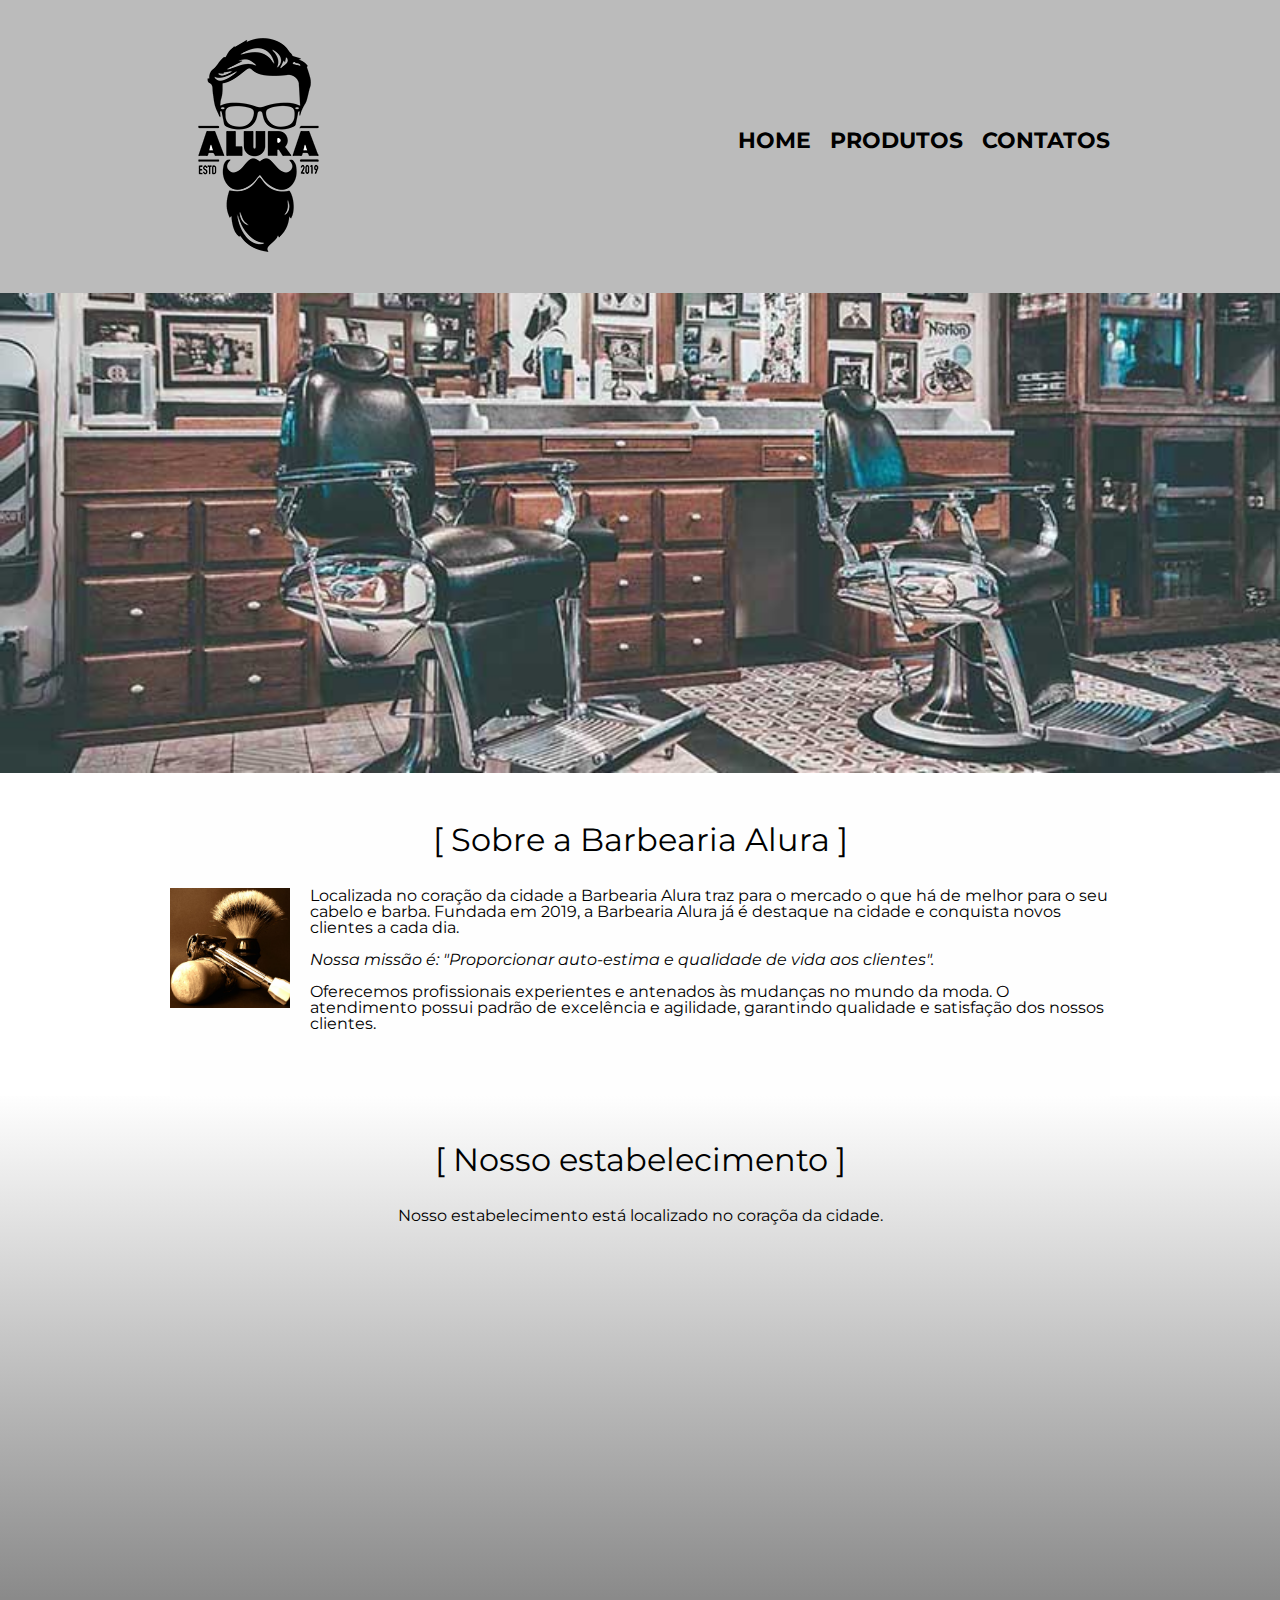
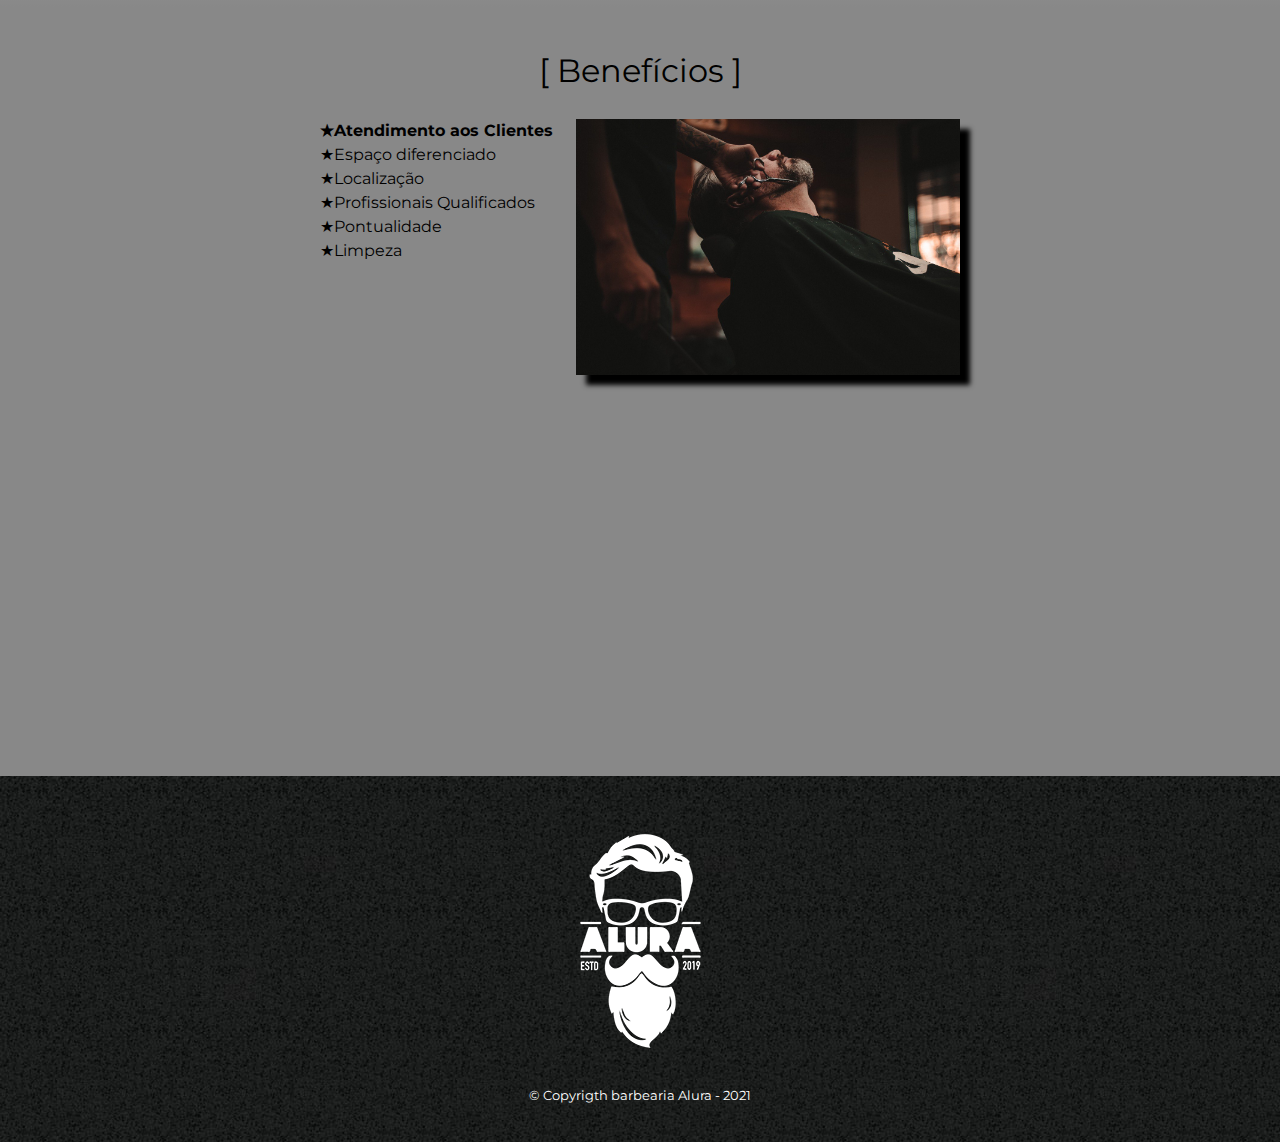
<file: index.html>
<!DOCTYPE html>
<html lang="pt-br">
	<head>
		<meta charset="UTF-8">
		<meta name="viewport" content="width=device-width">
		<title>Barbearia Alura</title>
	<link rel="stylesheet" type="text/css" href="reset.css">
	<link rel="stylesheet" type="text/css" href="style.css">
	<link href="https://fonts.googleapis.com/css2?family=Montserrat&display=swap" rel="stylesheet">
	</head>

	<body>
		<header>
		<div class="caixa">
		<h1> <img src="logo.png"></h1>

					<nav>
						<ul>
							<li><a href="index.html">Home</a></li>
							<li><a href="produtos.html">Produtos</a></li>
							<li><a href="contato.html">Contatos</a></li>
						</ul>
					</nav>
		</div>
	</header>

		<img class="banner" src="banner.jpg">

		<main>
			<section class="principal">
				<h2 class="titulo-principal">Sobre a Barbearia Alura</h2>

				<img class="utensilios" src="utensilios.jpg" alt="Utensilios de um barbeiro.">
		 
				<p>Localizada no coração da cidade a <strong>Barbearia Alura</strong> traz para o mercado o que há de melhor para o seu cabelo e barba. Fundada em 2019, a Barbearia Alura já é destaque na cidade e conquista novos clientes a cada dia.</p>

				<p id="missao"><em>Nossa missão é: <strong>"Proporcionar auto-estima e qualidade de vida aos clientes"</strong>.</em></p>

				<p>Oferecemos profissionais experientes e antenados às mudanças no mundo da moda. O atendimento possui padrão de excelência e agilidade, garantindo qualidade e satisfação dos nossos clientes.</p>
			</section>

			<section class="mapa">
				<h3 class="titulo-principal">Nosso estabelecimento</h3>
				<p>Nosso estabelecimento está localizado no coraçõa da cidade.</p>

				<div class="mapa-conteudo">
				<iframe src="https://www.google.com/maps/embed?pb=!1m18!1m12!1m3!1d3656.4484611390435!2d-46.63465338518794!3d-23.588244284669564!2m3!1f0!2f0!3f0!3m2!1i1024!2i768!4f13.1!3m3!1m2!1s0x94ce5a2b2ed7f3a1%3A0xab35da2f5ca62674!2sCaelum%20-%20Escola%20de%20Tecnologia!5e0!3m2!1spt-BR!2sbr!4v1634108022600!5m2!1spt-BR!2sbr" width="100%" height="300" style="border:0;" allowfullscreen="" loading="lazy"></iframe>
				</div>

			</section>

			<section class="beneficios">
				<h3 class="titulo-principal">Benefícios</h3>

				<div class="conteudo-beneficios">
					<ul class="lista-beneficios">
						<li class="itens">Atendimento aos Clientes</li>
						<li class="itens">Espaço diferenciado</li>
						<li class="itens">Localização</li>
						<li class="itens">Profissionais Qualificados</li>
						<li class="itens">Pontualidade</li>
						<li class="itens">Limpeza</li>
					</ul><img src="beneficios.jpg" class="imagem-beneficios">
				</div>

				<div class="video">
				<iframe width="100%" height="315" src="https://www.youtube.com/embed/wcVVXUV0YUY" frameborder="0" allow="accelerometer; autoplay; encrypted-media; gyroscope; picture-in-picture" allowfullscreen></iframe>
				</div>
			</section>
		</main>

		<footer>
			<img src="logo-branco.png">
			<p class="copyrigth">&copy; Copyrigth barbearia Alura - 2021</p>
		</footer>
	</body>
</html>
</file>
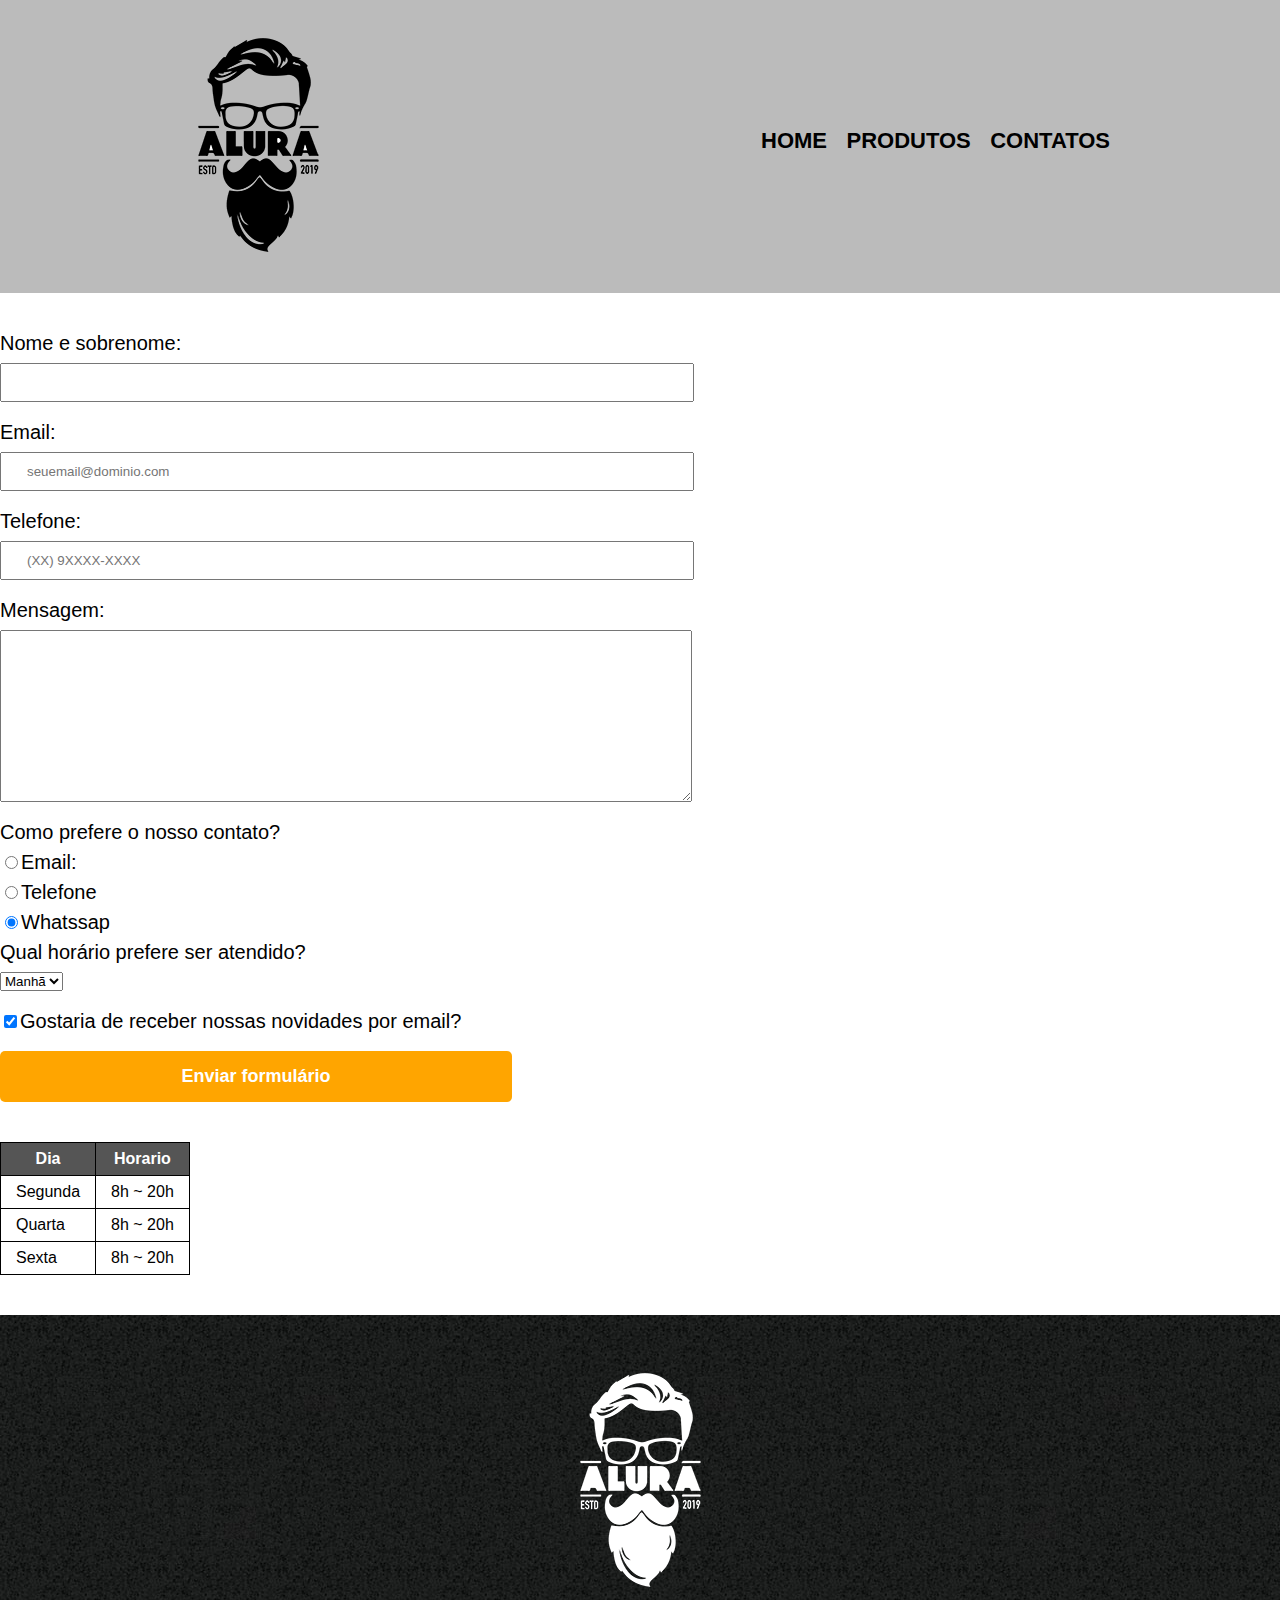
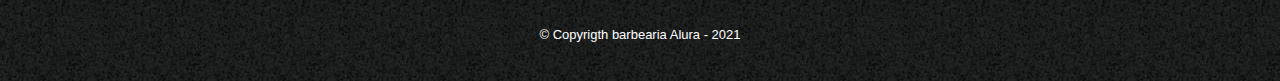
<file: contato.html>
<!DOCTYPE html>

<!DOCTYPE html>
<html>
<head>
	<meta charset="utf-8">
	<title>Contato - Barbearia Alura</title>
	<link rel="stylesheet" type="text/css" href="reset.css">
	<link rel="stylesheet" type="text/css" href="style.css">
</head>
<body>
	<header>
		<div class="caixa">
		<h1> <img src="logo.png" alt="Logo da barbearia Alura"></h1>

					<nav>
						<ul>
							<li><a href="index.html">Home</a></li>
							<li><a href="produtos.html">Produtos</a></li>
							<li><a href="contato.html">Contatos</a></li>
						</ul>
					</nav>
		</div>
	</header>

	<main>
		<form>
			<label for="nomesobrenome">Nome e sobrenome:</label>
			<input type="text" id="nomesobrenome" class="input-padrao" required>

			<label for="email">Email:</label>
			<input type="email" id="email" class="input-padrao" required placeholder="seuemail@dominio.com">

			<label for="telefone">Telefone:</label>
			<input type="tel" id="telefone" class="input-padrao" required placeholder="(XX) 9XXXX-XXXX">

			<label for="mensagem">Mensagem:</label>
			<textarea id="mensagem" cols="70" rows="10" class="input-padrao" required></textarea>

			<div>
				<p>Como prefere o nosso contato?</p>
				<label for="radio-email"><input type="radio" value="email" name="contato" id="radio-telefone">Email:</label>
				
				<label for="radio-telefone"><input type="radio" value="telefone" name="contato" id="radio-telefone">Telefone</label>
				
				<label for="radio-whatssap"><input type="radio" value="whatssap" name="contato" id="radio-whatssap" checked>Whatssap</label>
				
			</div>

			<div>
				<p>Qual horário prefere ser atendido?</p>
				<select>
					<option>Manhã</option>
					<option>Tarde</option>
					<option>Noite</option>
				</select>
			</div>

			<label class="checkbox"><input type="checkbox" checked>Gostaria de receber nossas novidades por email?</label>



			<input type="submit" value="Enviar formulário" class="enviar">
		</form>

		<table>
			<thead>
			<tr>
				<th>Dia</th>
				<th>Horario</th>
			</tr>
			</thead>

			<tbody>
			<tr>
				<td>Segunda</td>
				<td>8h ~ 20h</td>
			</tr>
			<tr>
				<td>Quarta</td>
				<td>8h ~ 20h</td>
			</tr>
			<tr>
				<td>Sexta</td>
				<td>8h ~ 20h</td>
			</tr>
			</tbody>
		</table>
	</main>


	<footer>
		<img src="logo-branco.png" alt="Logo da barbearia Alura">
		<p class="copyrigth">&copy; Copyrigth barbearia Alura - 2021</p>
	</footer>
</body>
</html>
</file>
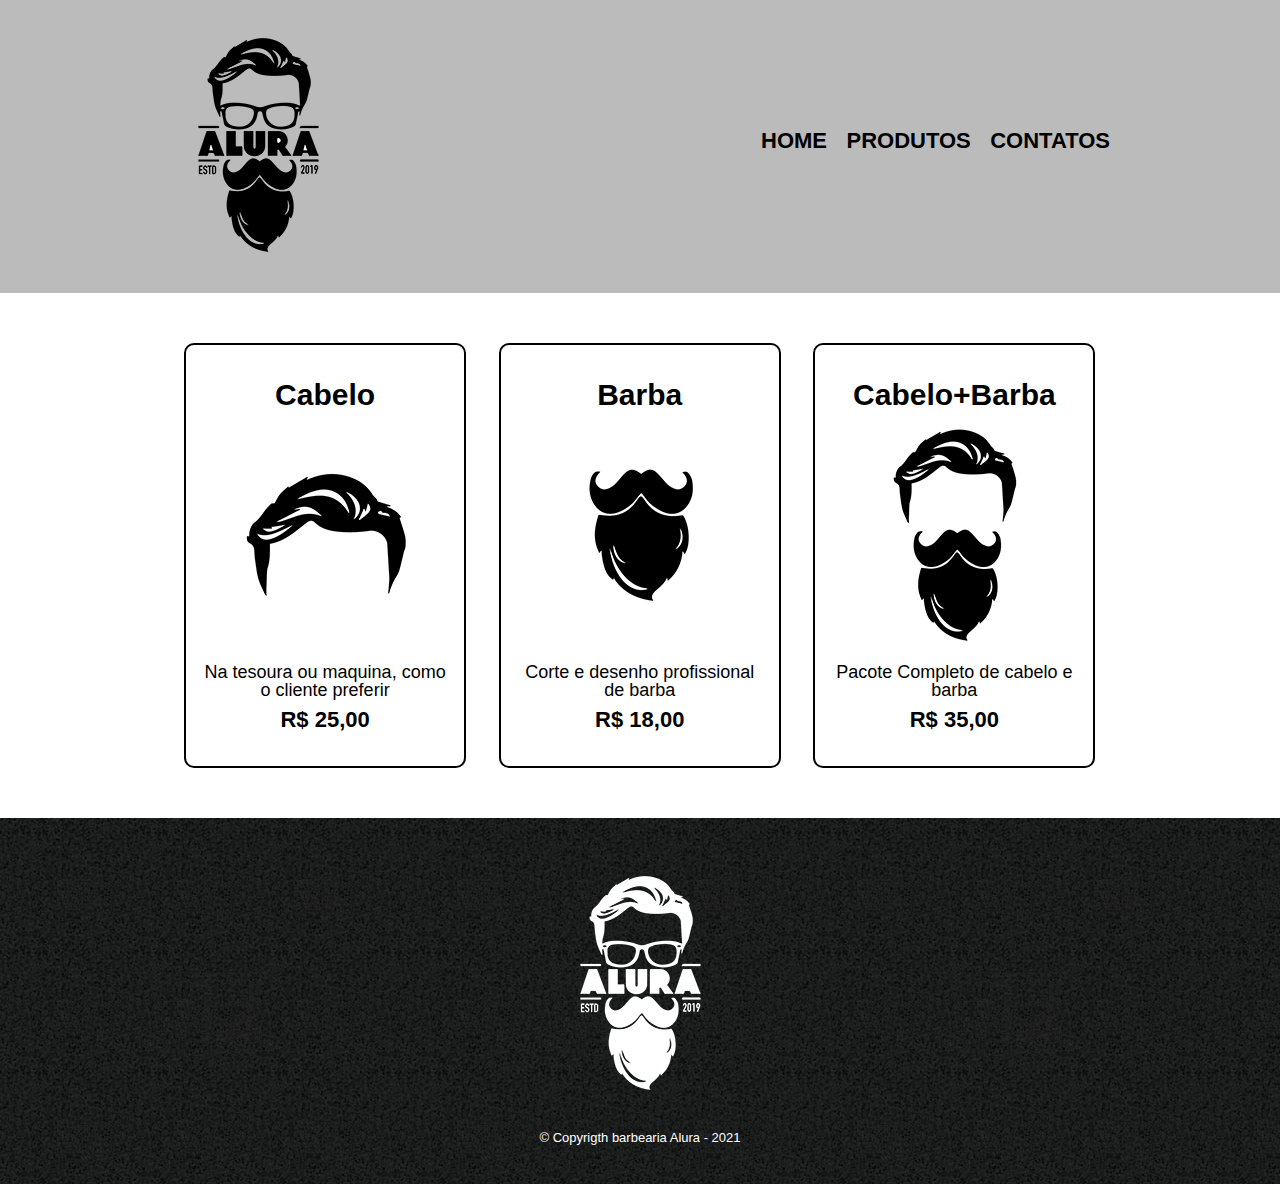
<file: produtos.html>
<!DOCTYPE html>

<!DOCTYPE html>
<html>
<head>
	<meta charset="utf-8">
	<title>Produtos - Barbearia Alura</title>
	<link rel="stylesheet" type="text/css" href="reset.css">
	<link rel="stylesheet" type="text/css" href="style.css">
</head>
<body>
	<header>
		<div class="caixa">
		<h1> <img src="logo.png"></h1>

					<nav>
						<ul>
							<li><a href="index.html">Home</a></li>
							<li><a href="produtos.html">Produtos</a></li>
							<li><a href="contato.html">Contatos</a></li>
						</ul>
					</nav>
		</div>
	</header>

	<main>
		<ul class="produtos">
			<li>
				<h2>Cabelo</h2>
				<img src="cabelo.jpg">
				<p class="produto-descricao">Na tesoura ou maquina, como o cliente preferir</p>
				<p class="produto-preco">R$ 25,00</p>
			</li>
			<li>
				<h2>Barba</h2>
				<img src="barba.jpg">
				<p class="produto-descricao">Corte e desenho profissional de barba</p>
				<p class="produto-preco">R$ 18,00</p>
			</li>
			<li>
				<h2>Cabelo+Barba</h2>
				<img src="cabelo+barba.jpg">
				<p class="produto-descricao">Pacote Completo de cabelo e barba</p>
				<p class="produto-preco">R$ 35,00</p>
			</li>
		</ul>
	</main>

	<footer>
		<img src="logo-branco.png">
		<p class="copyrigth">&copy; Copyrigth barbearia Alura - 2021</p>
	</footer>
</body>
</html>
</file>
<file: style.css>
body{
	font-family: 'Montserrat', sans-serif;
}


header{
	background: #BBBBBB;
	padding: 20px 0;
}

.caixa{
	position: relative;
	width: 940px;
	margin: 0 auto;
}

nav {
	position: absolute;
	top: 110px;
	right: 0;
}

nav li{
	display: inline;
	margin: 0 0 0 15px;
}

nav a{
	text-transform: uppercase;
	color: black;
	font-weight: bold;
	font-size: 22px;
	text-decoration: none;
}

nav a:hover{
	color: #C78C19;
	text-decoration: underline;
}

.produtos{
	width: 940px;
	margin: 0 auto;
	padding: 50px 0;
}


.produtos li{
	display: inline-block;
	text-align: center;
	width: 30%;
	vertical-align: top;
	margin: 0 1.5%;
	padding: 35px 15px;
	box-sizing: border-box;
	border: 2px solid black;
	border-radius: 10px;
}

.produtos li:hover{
	border-color: #C78C19;
}

.produtos li:hover h2{
	font-size: 34px;
}

.produtos li:active{
	border-color: #088C19;
}

.produtos h2{
	font-size: 30px;
	font-weight: bold;
}

.produto-preco{
	font-size: 22px;
	font-weight: bold;
	margin-top: 10px;
}

.produto-descricao{
	font-size: 18px;
}

footer{
	text-align: center;
	background: url("bg.jpg");
	padding: 40px 0;

}

.copyrigth{
	color: white;
	font-size: 13px;
	margin: 20px 0 0;
}

main{
	
}

form{
	margin: 40px 0;
}

form label, form p{
	display: block;
	font-size: 20px;
	margin: 0 0 10px;
}

.input-padrao{
	display: block;
	margin: 0 0 20px;
	padding: 10px 25px;
	width: 50%;
}

.checkbox{
	margin: 20px 0;
}

.enviar{
	width: 40%;
	padding: 15px 0;
	background: orange;
	color: white;
	font-weight: bold;
	font-size: 18px;
	border: none;
	border-radius: 5px;
	transition: 1s all;
	cursor: pointer;
}

.enviar:hover{
	background: darkorange;
	transform: scale(1.2);
}

table{
	margin: 20px 0 40px;
}

thead{
	background: #555555;
	color: white;
	font-weight: bold;
}

td, th{
	border: 1px solid black;
	padding: 8px 15px;
}

.banner{
	width: 100%;
}

.principal{
	padding: 3em 0;
	background: #FEFEFE;
	width: 940px;
	margin: 0 auto;
}

.titulo-principal{
	text-align: center;
	font-size: 2em;
	margin: 0 0 1em;
	clear: left;
}

.titulo-principal:before{
	content: "[ ";
}

.titulo-principal:after{
	content: " ] ";
}



.principal p{
	margin: 0 0 1em;
}

.principal bold{
	font-weight: bold;
}

.principal em{
	font-style: italic;
}

.utensilios{
	width: 120px;
	float: left;
	margin: 0 20px 20px 0;
}

.mapa{
	padding: 3em 0;
	background: linear-gradient(#FEFEFE, #888888);
}

.mapa p{
	margin: 0 0 2em;
	text-align: center;
}

.mapa-conteudo{
	width: 940px;
	margin: 0 auto;
}

.beneficios{
	padding: 3em 0;
	background: #888888;
}

.conteudo-beneficios{
	width: 640px;
	margin: 0 auto;
}

.lista-beneficios{
	width: 40%;
	display: inline-block;
	vertical-align: top;
}

.itens{
	line-height: 1.5;
}

.itens:first-child{
	font-weight: bold;
}

.itens:before{
	content: "★";
}


.imagem-beneficios{
	width: 60%;
	opacity: 1;
	box-shadow: 10px 10px 5px black;
}

.imagem-beneficios:hover{
	opacity: 0.7;
}

.video{
	width: 560px;
	margin: 1em auto;
}

@media screen and (max-width: 480px) { 
    .caixa, .principal, .conteudo-beneficios, .mapa-conteudo, .video {
        width: auto;
    }

    h1 {
    text-align: center;
	}

	nav {
	    position:static;
	}

	.lista-beneficios, imagem-beneficios {
    width: 100%
}

}
</file>
